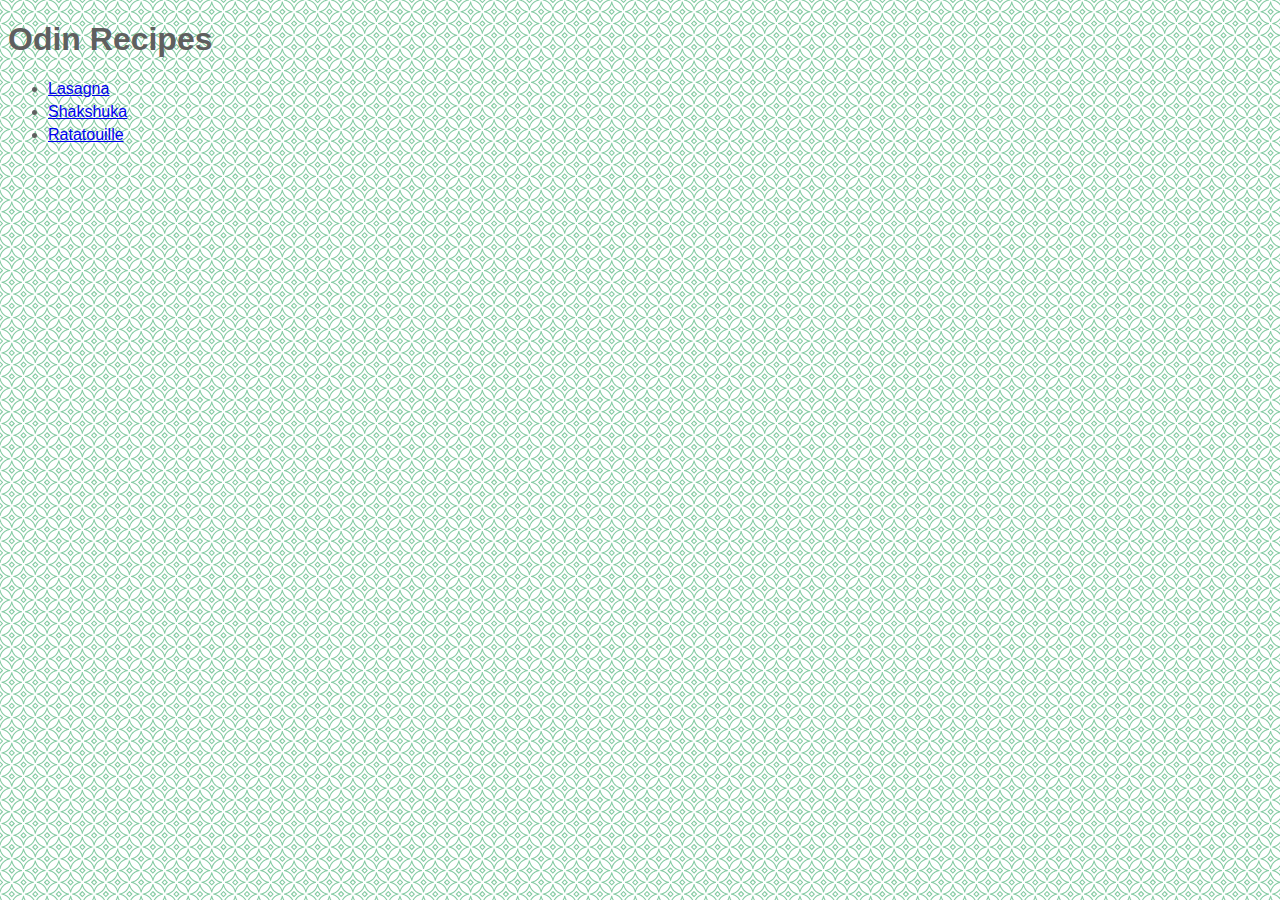
<file: index.html>
<!DOCTYPE html>
<html lang="en">
<head>
    <meta charset="UTF-8">
    <meta name="viewport" content="width=device-width>, initial-scale=1.0">
    <title>Odin Recipes</title>
    <link rel="stylesheet" href="styles.css">
</head>
<body>
    <h1>Odin Recipes</h1>
    <ul>
        <li><a href="./recipes/lasagna.html" target="_blank" rel="noopener noreferrer">Lasagna</a></li>
        <li><a href="./recipes/shakshuka.html" target="_blank" rel="noopener noreferrer">Shakshuka</a></li>
        <li><a href="./recipes/ratatouille.html" target="_blank" rel="noopener noreferrer">Ratatouille</a></li>
    </ul>
</body>
</html>
</file>
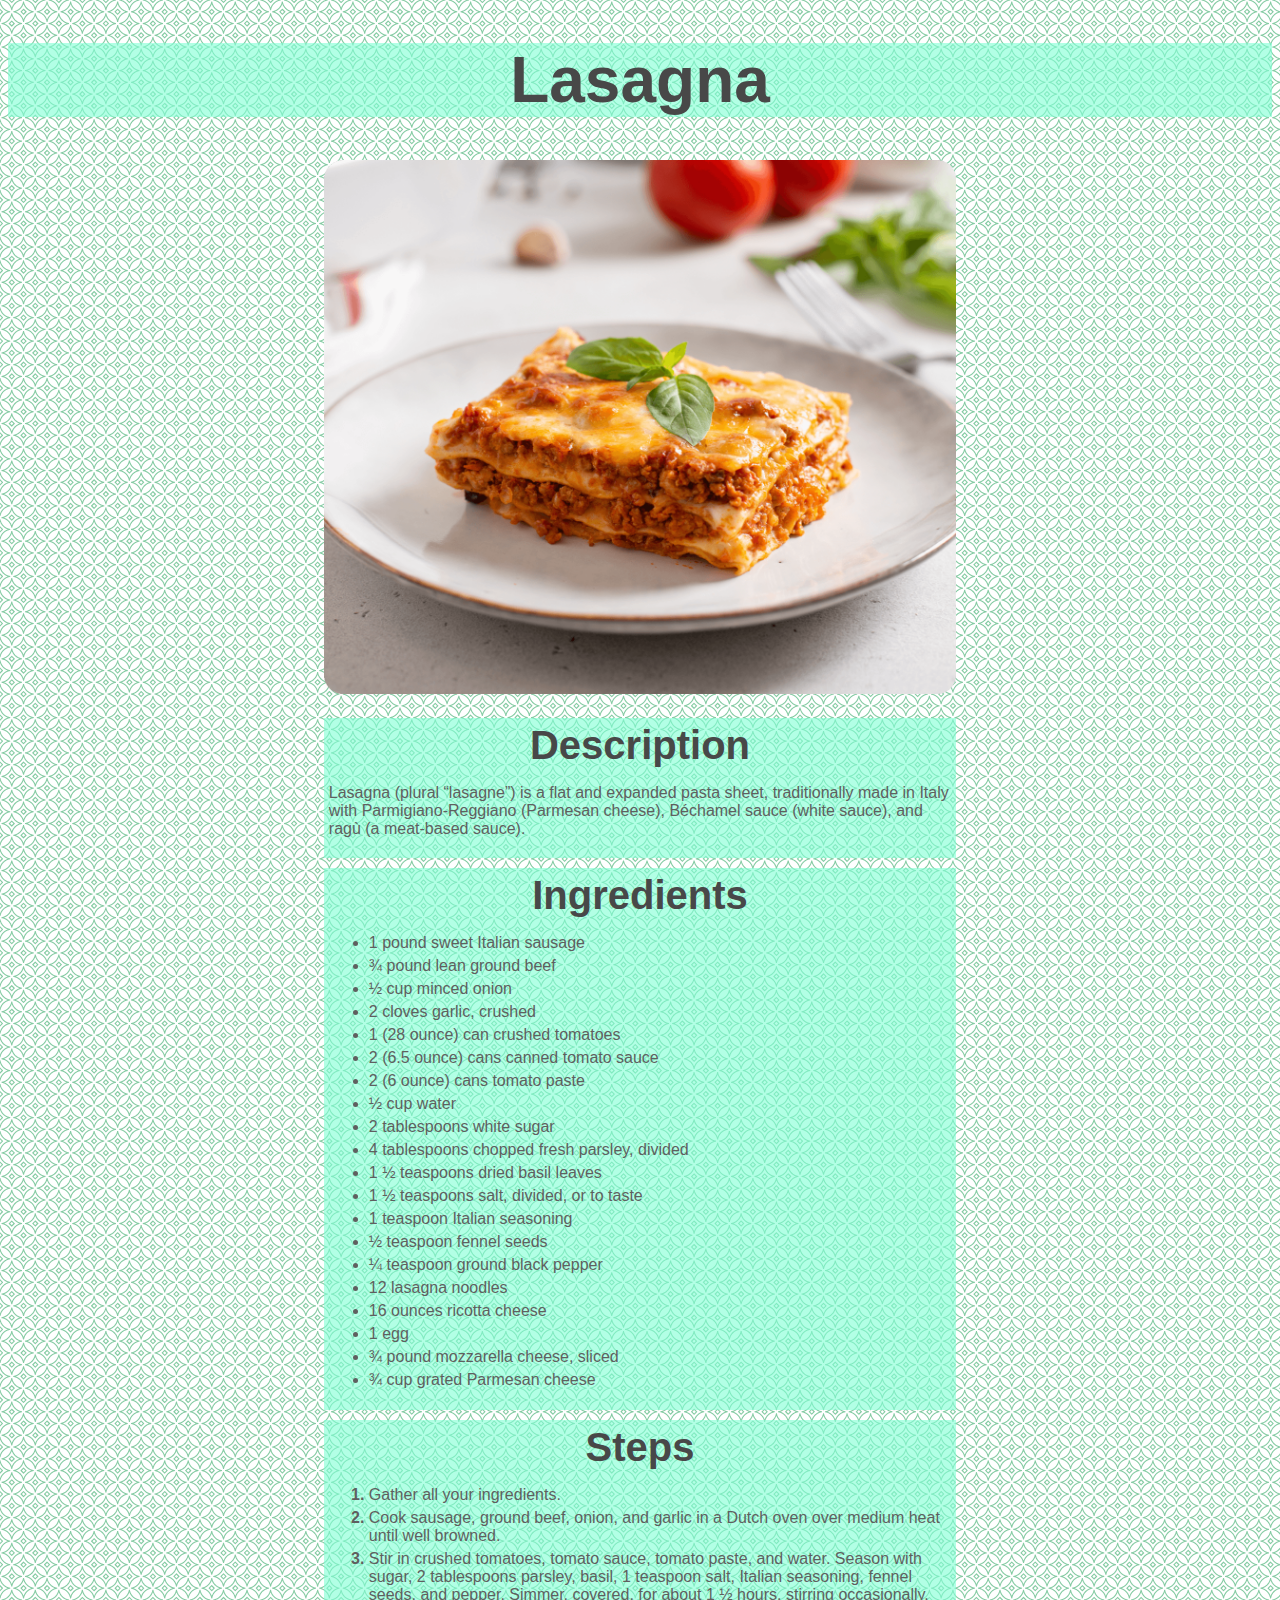
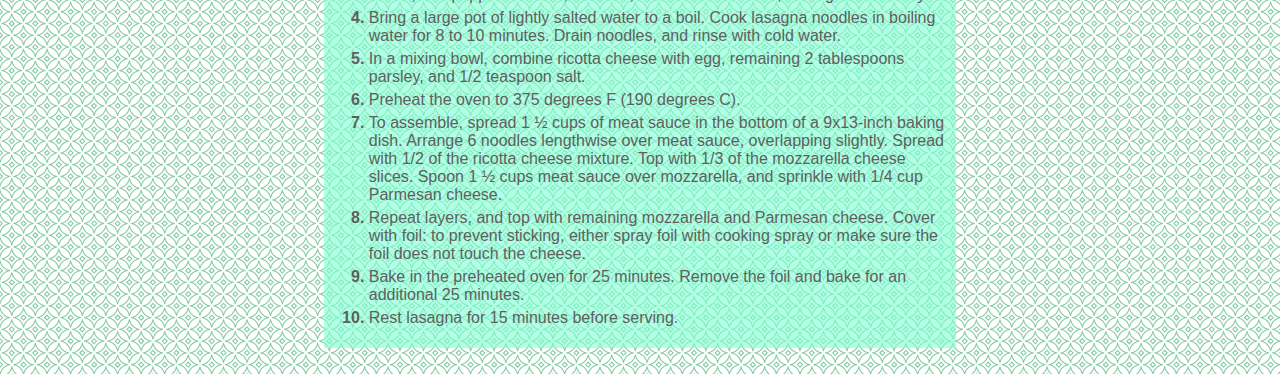
<file: recipes/lasagna.html>
<!DOCTYPE html>
<html lang="en">
<head>
    <meta charset="UTF-8">
    <meta name="viewport" content="width=device-width, initial-scale=1.0">
    <title>Lasagna</title>
    <link rel="stylesheet" href="../styles.css">
</head>

<body>

    <h1 class="title">Lasagna</h1>
    <img src="./pictures/Homemade-lasagna.png" alt="Homemade lasagna picture" class="recipeimg">
    <div class="content">
        <div>
            <h2>Description</h2>
            <p>Lasagna (plural “lasagne”) is a flat and expanded pasta sheet, traditionally made in Italy with Parmigiano-Reggiano (Parmesan cheese), Béchamel sauce (white sauce), and ragù (a meat-based sauce).</p>
        </div>    
        <div>
            <h2>Ingredients</h2>
            <ul>
                <li>1 pound sweet Italian sausage</li>
                <li>¾ pound lean ground beef</li>
                <li>½ cup minced onion</li>
                <li>2 cloves garlic, crushed</li>
                <li>1 (28 ounce) can crushed tomatoes</li>
                <li>2 (6.5 ounce) cans canned tomato sauce</li>
                <li>2 (6 ounce) cans tomato paste</li>
                <li>½ cup water</li>
                <li>2 tablespoons white sugar</li>
                <li>4 tablespoons chopped fresh parsley, divided</li>
                <li>1 ½ teaspoons dried basil leaves</li>
                <li>1 ½ teaspoons salt, divided, or to taste</li>
                <li>1 teaspoon Italian seasoning</li>
                <li>½ teaspoon fennel seeds</li>
                <li>¼ teaspoon ground black pepper</li>
                <li>12 lasagna noodles</li>
                <li>16 ounces ricotta cheese</li>
                <li>1 egg</li>
                <li>¾ pound mozzarella cheese, sliced</li>
                <li>¾ cup grated Parmesan cheese</li>
            </ul>
        </div>    
        <div>
        <h2>Steps</h2>
            <ol>
                <li>Gather all your ingredients.</li>
                <li>Cook sausage, ground beef, onion, and garlic in a Dutch oven over medium heat until well browned.</li>
                <li>Stir in crushed tomatoes, tomato sauce, tomato paste, and water. Season with sugar, 2 tablespoons parsley, basil, 1 teaspoon salt, Italian seasoning, fennel seeds, and pepper. Simmer, covered, for about 1 ½ hours, stirring occasionally.</li>
                <li>Bring a large pot of lightly salted water to a boil. Cook lasagna noodles in boiling water for 8 to 10 minutes. Drain noodles, and rinse with cold water.</li>
                <li>In a mixing bowl, combine ricotta cheese with egg, remaining 2 tablespoons parsley, and 1/2 teaspoon salt.</li>
                <li>Preheat the oven to 375 degrees F (190 degrees C).</li>
                <li>To assemble, spread 1 ½ cups of meat sauce in the bottom of a 9x13-inch baking dish. Arrange 6 noodles lengthwise over meat sauce, overlapping slightly. Spread with 1/2 of the ricotta cheese mixture. Top with 1/3 of the mozzarella cheese slices. Spoon 1 ½ cups meat sauce over mozzarella, and sprinkle with 1/4 cup Parmesan cheese.</li>
                <li>Repeat layers, and top with remaining mozzarella and Parmesan cheese. Cover with foil: to prevent sticking, either spray foil with cooking spray or make sure the foil does not touch the cheese.</li>
                <li>Bake in the preheated oven for 25 minutes. Remove the foil and bake for an additional 25 minutes.</li>
                <li>Rest lasagna for 15 minutes before serving.</li>
            </ol>
        </div>    
    </div>    
</body>
</html>
</file>
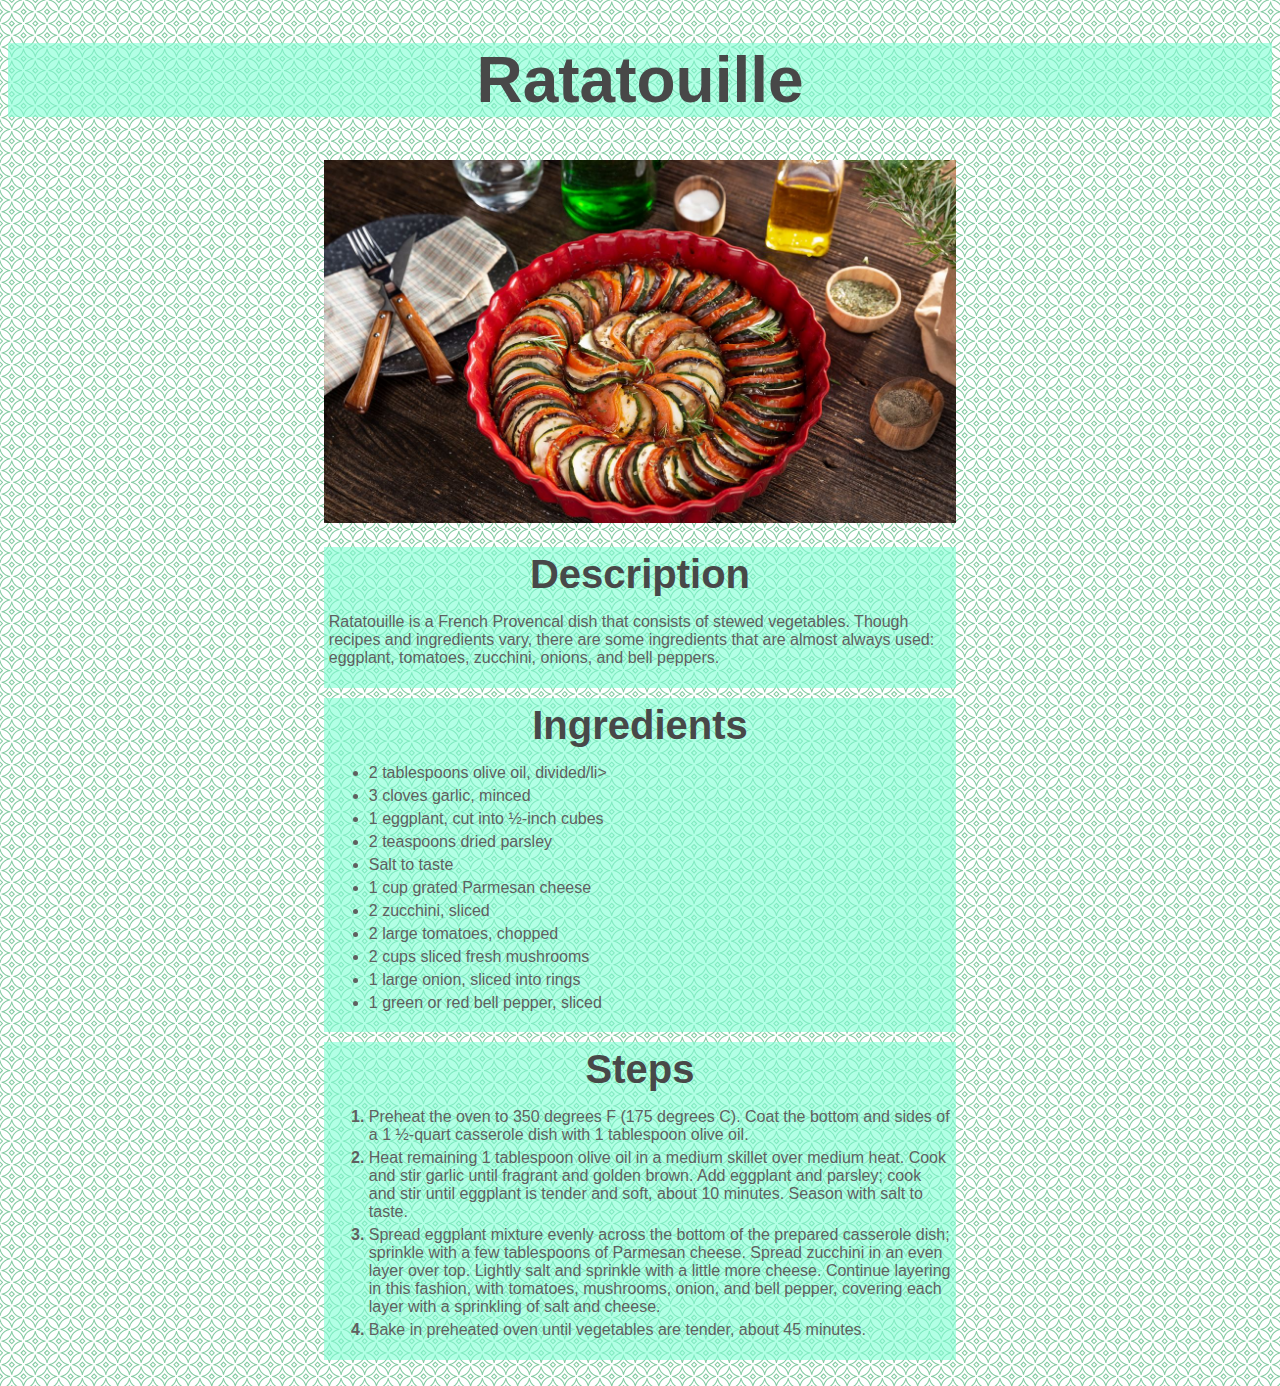
<file: recipes/ratatouille.html>
<!DOCTYPE html>
<html lang="en">
<head>
    <meta charset="UTF-8">
    <meta name="viewport" content="width=device-width, initial-scale=1.0">
    <title>Ratatouille</title>
    <link rel="stylesheet" href="../styles.css">
</head>

<body>
    <h1 class="title">Ratatouille</h1>
    <img src="./pictures/ratatouille.jpg" alt="Homemade ratatouille picture" class="recipeimg">
    <div class="content">

        <div>
            <h2>Description</h2>
            <p>Ratatouille is a French Provencal dish that consists of stewed vegetables. Though recipes and ingredients vary, there are some ingredients that are almost always used: eggplant, tomatoes, zucchini, onions, and bell peppers.</p>
        </div>
        <div>
            <h2>Ingredients</h2>
        
            <ul>
                <li>2 tablespoons olive oil, divided/li>
                <li>3 cloves garlic, minced</li>
                <li>1 eggplant, cut into ½-inch cubes</li>
                <li>2 teaspoons dried parsley</li>
                <li>Salt to taste</li>
                <li>1 cup grated Parmesan cheese</li>
                <li>2 zucchini, sliced</li>
                <li>2 large tomatoes, chopped</li>
                <li>2 cups sliced fresh mushrooms</li>
                <li>1 large onion, sliced into rings</li>
                <li>1 green or red bell pepper, sliced</li>
            </ul>
        </div>
        <div>
        <h2>Steps</h2>
            <ol>
                <li>Preheat the oven to 350 degrees F (175 degrees C). Coat the bottom and sides of a 1 ½-quart casserole dish with 1 tablespoon olive oil.</li>
                <li>Heat remaining 1 tablespoon olive oil in a medium skillet over medium heat. Cook and stir garlic until fragrant and golden brown. Add eggplant and parsley; cook and stir until eggplant is tender and soft, about 10 minutes. Season with salt to taste.</li>
                <li>Spread eggplant mixture evenly across the bottom of the prepared casserole dish; sprinkle with a few tablespoons of Parmesan cheese. Spread zucchini in an even layer over top. Lightly salt and sprinkle with a little more cheese. Continue layering in this fashion, with tomatoes, mushrooms, onion, and bell pepper, covering each layer with a sprinkling of salt and cheese.</li>
                <li>Bake in preheated oven until vegetables are tender, about 45 minutes.</li>
            </ol>
        </div>
    </div>
</body>
</html>
</file>
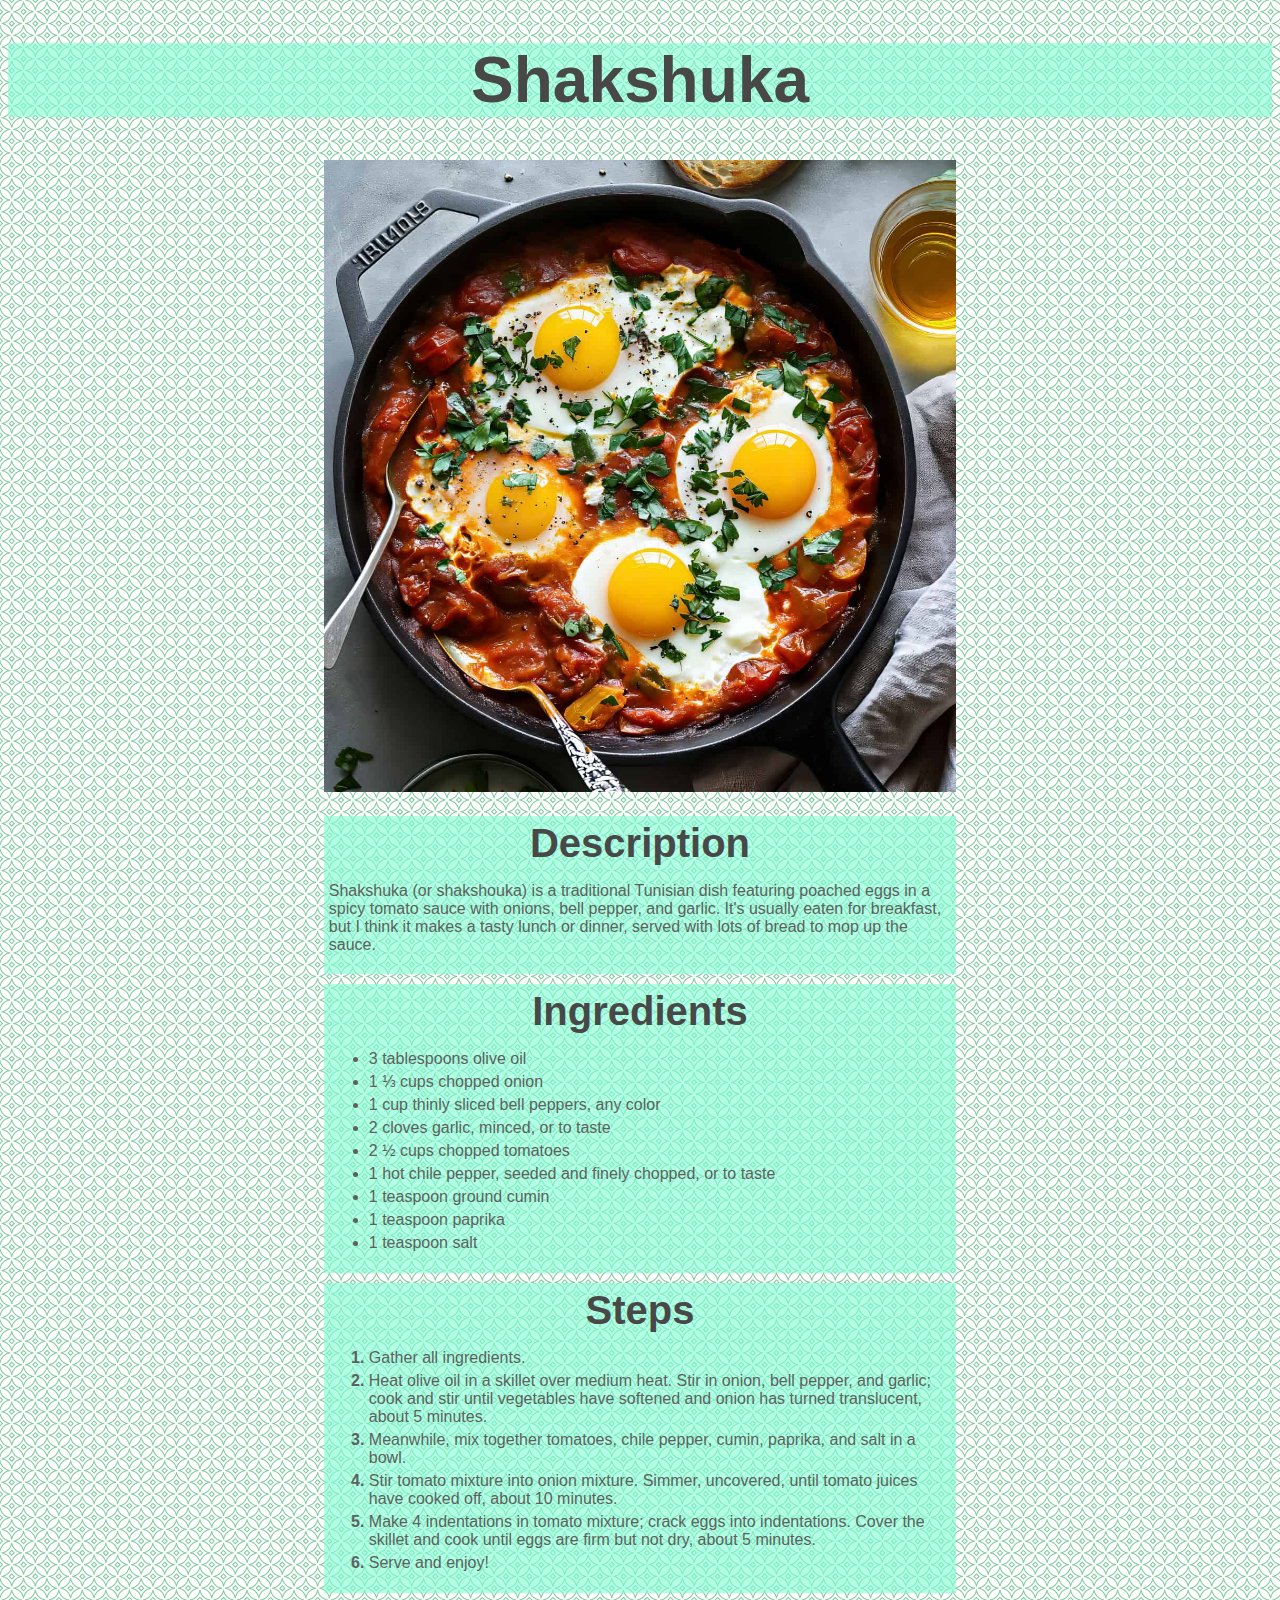
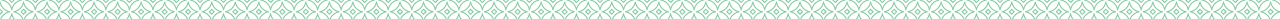
<file: recipes/shakshuka.html>
<!DOCTYPE html>
<html lang="en">
<head>
    <meta charset="UTF-8">
    <meta name="viewport" content="width=device-width, initial-scale=1.0">
    <title>Shakshuka</title>
    <link rel="stylesheet" href="../styles.css">
</head>

<body>
    <h1 class="title">Shakshuka</h1>
    <img src="./pictures/Shakshuka-Eggs.jpg" alt="Homemade shakshuka picture" class="recipeimg">
    <div class="content">
        <div>
            <h2>Description</h2>
            <p>Shakshuka (or shakshouka) is a traditional Tunisian dish featuring poached eggs in a spicy tomato sauce with onions, bell pepper, and garlic. It's usually eaten for breakfast, but I think it makes a tasty lunch or dinner, served with lots of bread to mop up the sauce.</p>
        </div>
        <div>
            <h2>Ingredients</h2>
            <ul>
                <li>3 tablespoons olive oil</li>
                <li>1 ⅓ cups chopped onion</li>
                <li>1 cup thinly sliced bell peppers, any color</li>
                <li>2 cloves garlic, minced, or to taste</li>
                <li>2 ½ cups chopped tomatoes</li>
                <li>1 hot chile pepper, seeded and finely chopped, or to taste</li>
                <li>1 teaspoon ground cumin</li>
                <li>1 teaspoon paprika</li>
                <li>1 teaspoon salt</li>
            </ul>
        </div>
        <div>
            <h2>Steps</h2>
            <ol>
                <li>Gather all ingredients.</li>
                <li>Heat olive oil in a skillet over medium heat. Stir in onion, bell pepper, and garlic; cook and stir until vegetables have softened and onion has turned translucent, about 5 minutes.</li>
                <li>Meanwhile, mix together tomatoes, chile pepper, cumin, paprika, and salt in a bowl.</li>
                <li>Stir tomato mixture into onion mixture. Simmer, uncovered, until tomato juices have cooked off, about 10 minutes.</li>
                <li>Make 4 indentations in tomato mixture; crack eggs into indentations. Cover the skillet and cook until eggs are firm but not dry, about 5 minutes.</li>
                <li>Serve and enjoy!</li>
            </ol>
        </div>    
    </div>    
</body>
</html>
</file>
<file: styles.css>
body{

    font-family:'Franklin Gothic Medium', 'Arial Narrow', Arial, sans-serif;
    color: #5f5f5f;
    background-image: url(./more-leaves.png);

}

.content{


    width: 50%;
    max-width: fit-content;
    margin-left: auto;
    margin-right: auto;
    margin-top: 1em;
    padding: 0.5em;
}

.title{

    text-align: center;
    color: #484848;
    font-size: 4em;
    background-color: rgba(127, 255, 212, 0.603);
}

.recipeimg{

    width: 50%;
    display: block;
    margin-left: auto;
    margin-right: auto;

}

li {

    margin-top: 5px;

}



.content h2{

    text-align: center;
    color: #484848;
    font-size: 2.5rem;
    margin-top: 0px;
    margin-bottom: 10px;
}

.content div{
    background-color: rgba(127, 255, 212, 0.603);
    margin-bottom: 10px;
    padding: 0.3em;
}

ol > li::marker {
    font-weight: bold;
  }
</file>
